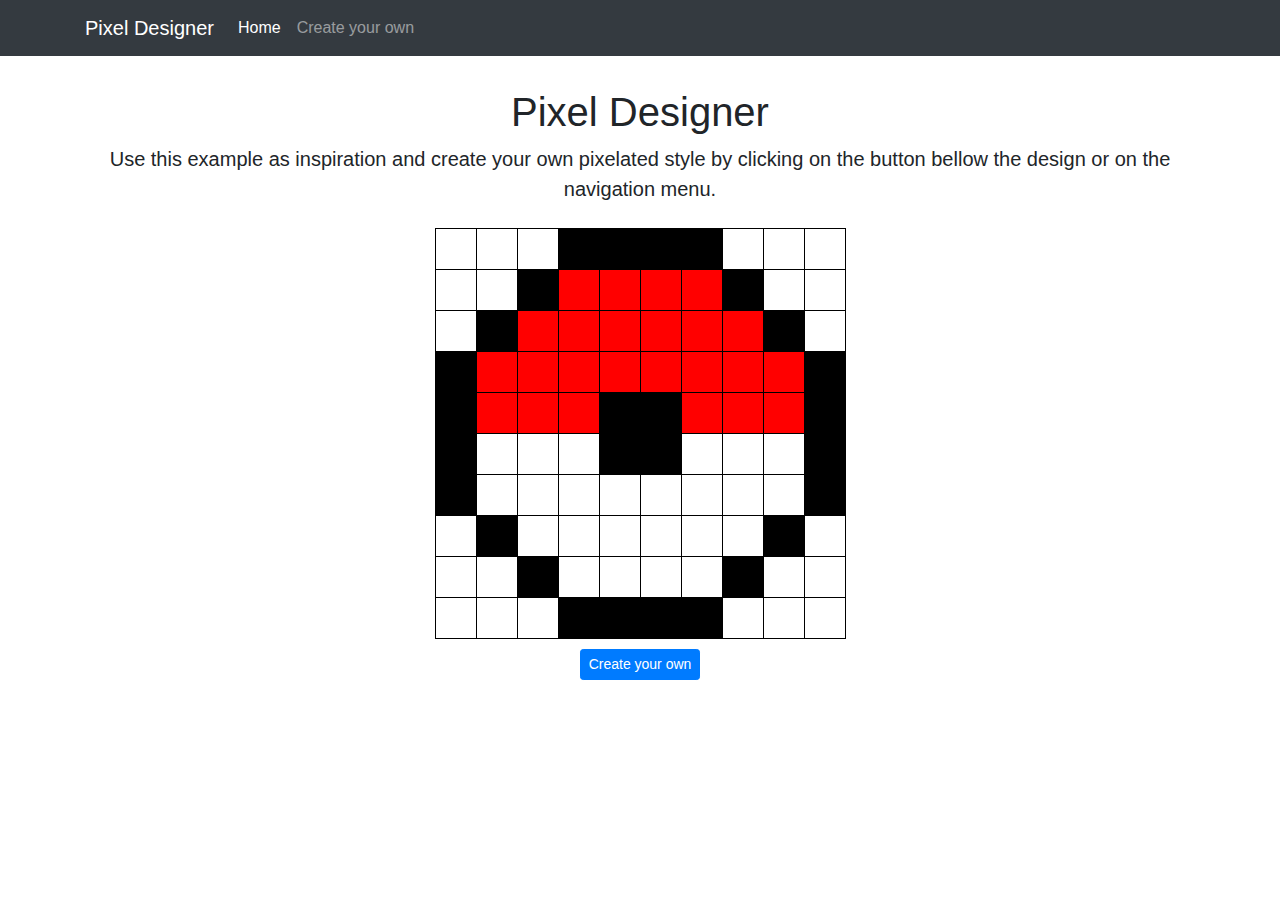
<file: index.html>
<!DOCTYPE html>
<html lang="en">

<head>
  <meta http-equiv="Content-Type" content="text/html; charset=UTF-8">

  <meta name="viewport" content="width=device-width, initial-scale=1, shrink-to-fit=no">
  <meta name="description" content="Exaple of CRUD using a pixel table">
  <meta name="keywords" content="pixel, pokemon, pokeball, crud">
  <meta name="author" content="Pietro Nadalini">
  <link rel="icon" href="./img/favicon.ico">

  <title>Pixel Designer</title>

  <!-- Bootstrap core CSS -->
  <link href="./css/bootstrap.min.css" rel="stylesheet">
  <!-- Custom styles for this template -->
  <link href="./css/style.css" rel="stylesheet">
  <!-- Font Awesome -->
  <link href="https://maxcdn.bootstrapcdn.com/font-awesome/4.7.0/css/font-awesome.min.css" rel="stylesheet">
</head>

<body>

  <nav class="navbar navbar-expand-md navbar-dark bg-dark fixed-top">
    <div class="container">
      <a class="navbar-brand" href="./index.html">Pixel Designer</a>
      <button class="navbar-toggler" type="button" data-toggle="collapse" data-target="#navbarsExampleDefault" aria-controls="navbarsExampleDefault"
        aria-expanded="false" aria-label="Toggle navigation">
        <span class="navbar-toggler-icon"></span>
      </button>

      <div class="collapse navbar-collapse" id="navbarsExampleDefault">
        <ul class="navbar-nav mr-auto">
          <li class="nav-item active">
            <a class="nav-link" href="./index.html#">Home</a>
          </li>
          <li class="nav-item">
            <a class="nav-link" href="#">Create your own</a>
          </li>
        </ul>
      </div>
    </div>
  </nav>

  <main role="main" class="container">
    <!-- <div class="row d-flex justify-content-center">
      <div class="col-sm-6 text-center">
        <span class="btn fa fa-edit" style="font-size: 32px;" data-toggle="tooltip" title="Edit"></span>
        <span class="btn fa fa-times text-danger" style="font-size: 32px;" data-toggle="tooltip" title="Delete"></span>
      </div>
    </div> -->

    <div class="principal-text">
      <h1>Pixel Designer</h1>
      <p class="lead">Use this example as inspiration and create your own pixelated style by clicking on the button bellow
        the design or on the navigation menu.</p>
    </div>

    <div class="row d-flex justify-content-center">
      <div class="col-sm-6 d-flex justify-content-center">
        <div class="row" id="art">
          <div class="row">
            <div class="pixel align-bottom" onclick="editColor(this)">
              <div class="extra-info">
                <span class="fa fa-edit"></span>
                <span class="fa fa-times text-danger"></span>
              </div>
            </div>
            <div class="pixel" onclick="editColor(this)"></div>
            <div class="pixel" onclick="editColor(this)"></div>
            <div class="pixel black-div" onclick="editColor(this)"></div>
            <div class="pixel black-div" onclick="editColor(this)"></div>
            <div class="pixel black-div" onclick="editColor(this)"></div>
            <div class="pixel black-div" onclick="editColor(this)"></div>
            <div class="pixel" onclick="editColor(this)"></div>
            <div class="pixel" onclick="editColor(this)"></div>
            <div class="pixel" onclick="editColor(this)"></div>
          </div>
          <div class="row">
            <div class="pixel" onclick="editColor(this)"></div>
            <div class="pixel" onclick="editColor(this)"></div>
            <div class="pixel black-div" onclick="editColor(this)"></div>
            <div class="pixel red-div" onclick="editColor(this)"></div>
            <div class="pixel red-div" onclick="editColor(this)"></div>
            <div class="pixel red-div" onclick="editColor(this)"></div>
            <div class="pixel red-div" onclick="editColor(this)"></div>
            <div class="pixel black-div" onclick="editColor(this)"></div>
            <div class="pixel" onclick="editColor(this)"></div>
            <div class="pixel" onclick="editColor(this)"></div>
          </div>
          <div class="row">
            <div class="pixel" onclick="editColor(this)"></div>
            <div class="pixel black-div" onclick="editColor(this)"></div>
            <div class="pixel red-div" onclick="editColor(this)"></div>
            <div class="pixel red-div" onclick="editColor(this)"></div>
            <div class="pixel red-div" onclick="editColor(this)"></div>
            <div class="pixel red-div" onclick="editColor(this)"></div>
            <div class="pixel red-div" onclick="editColor(this)"></div>
            <div class="pixel red-div" onclick="editColor(this)"></div>
            <div class="pixel black-div" onclick="editColor(this)"></div>
            <div class="pixel" onclick="editColor(this)"></div>
          </div>
          <div class="row">
            <div class="pixel black-div" onclick="editColor(this)"></div>
            <div class="pixel red-div" onclick="editColor(this)"></div>
            <div class="pixel red-div" onclick="editColor(this)"></div>
            <div class="pixel red-div" onclick="editColor(this)"></div>
            <div class="pixel red-div" onclick="editColor(this)"></div>
            <div class="pixel red-div" onclick="editColor(this)"></div>
            <div class="pixel red-div" onclick="editColor(this)"></div>
            <div class="pixel red-div" onclick="editColor(this)"></div>
            <div class="pixel red-div" onclick="editColor(this)"></div>
            <div class="pixel black-div" onclick="editColor(this)"></div>
          </div>
          <div class="row">
            <div class="pixel black-div" onclick="editColor(this)"></div>
            <div class="pixel red-div" onclick="editColor(this)"></div>
            <div class="pixel red-div" onclick="editColor(this)"></div>
            <div class="pixel red-div" onclick="editColor(this)"></div>
            <div class="pixel black-div" onclick="editColor(this)"></div>
            <div class="pixel black-div" onclick="editColor(this)"></div>
            <div class="pixel red-div" onclick="editColor(this)"></div>
            <div class="pixel red-div" onclick="editColor(this)"></div>
            <div class="pixel red-div" onclick="editColor(this)"></div>
            <div class="pixel black-div" onclick="editColor(this)"></div>
          </div>
          <div class="row">
            <div class="pixel black-div" onclick="editColor(this)"></div>
            <div class="pixel" onclick="editColor(this)"></div>
            <div class="pixel" onclick="editColor(this)"></div>
            <div class="pixel" onclick="editColor(this)"></div>
            <div class="pixel black-div" onclick="editColor(this)"></div>
            <div class="pixel black-div" onclick="editColor(this)"></div>
            <div class="pixel" onclick="editColor(this)"></div>
            <div class="pixel" onclick="editColor(this)"></div>
            <div class="pixel" onclick="editColor(this)"></div>
            <div class="pixel black-div" onclick="editColor(this)"></div>
          </div>
          <div class="row">
            <div class="pixel black-div" onclick="editColor(this)"></div>
            <div class="pixel" onclick="editColor(this)"></div>
            <div class="pixel" onclick="editColor(this)"></div>
            <div class="pixel" onclick="editColor(this)"></div>
            <div class="pixel" onclick="editColor(this)"></div>
            <div class="pixel" onclick="editColor(this)"></div>
            <div class="pixel" onclick="editColor(this)"></div>
            <div class="pixel" onclick="editColor(this)"></div>
            <div class="pixel" onclick="editColor(this)"></div>
            <div class="pixel black-div" onclick="editColor(this)"></div>
          </div>
          <div class="row">
            <div class="pixel" onclick="editColor(this)"></div>
            <div class="pixel black-div" onclick="editColor(this)"></div>
            <div class="pixel" onclick="editColor(this)"></div>
            <div class="pixel" onclick="editColor(this)"></div>
            <div class="pixel" onclick="editColor(this)"></div>
            <div class="pixel" onclick="editColor(this)"></div>
            <div class="pixel" onclick="editColor(this)"></div>
            <div class="pixel" onclick="editColor(this)"></div>
            <div class="pixel black-div" onclick="editColor(this)"></div>
            <div class="pixel" onclick="editColor(this)"></div>
          </div>
          <div class="row">
            <div class="pixel" onclick="editColor(this)"></div>
            <div class="pixel" onclick="editColor(this)"></div>
            <div class="pixel black-div" onclick="editColor(this)"></div>
            <div class="pixel" onclick="editColor(this)"></div>
            <div class="pixel" onclick="editColor(this)"></div>
            <div class="pixel" onclick="editColor(this)"></div>
            <div class="pixel" onclick="editColor(this)"></div>
            <div class="pixel black-div" onclick="editColor(this)"></div>
            <div class="pixel" onclick="editColor(this)"></div>
            <div class="pixel" onclick="editColor(this)"></div>
          </div>
          <div class="row">
            <div class="pixel" onclick="editColor(this)"></div>
            <div class="pixel" onclick="editColor(this)"></div>
            <div class="pixel" onclick="editColor(this)"></div>
            <div class="pixel black-div" onclick="editColor(this)"></div>
            <div class="pixel black-div" onclick="editColor(this)"></div>
            <div class="pixel black-div" onclick="editColor(this)"></div>
            <div class="pixel black-div" onclick="editColor(this)"></div>
            <div class="pixel" onclick="editColor(this)"></div>
            <div class="pixel" onclick="editColor(this)"></div>
            <div class="pixel" onclick="editColor(this)"></div>
          </div>
        </div>
      </div>
    </div>

    <div class="row d-flex justify-content-center special-padding">
        <button class="btn btn-sm btn-primary">Create your own</button>
    </div>

  </main><!-- /.container -->

  <!-- Bootstrap core JavaScript
    ================================================== -->
  <!-- Placed at the end of the document so the pages load faster -->
  <script src="./js/jquery-3.3.1.slim.min.js"></script>
  <script src="./js/popper.min.js"></script>
  <script src="./js/bootstrap.min.js"></script>
  <!-- Created script -->
  <script src="./js/script.js"></script>

</body>

</html>
</file>
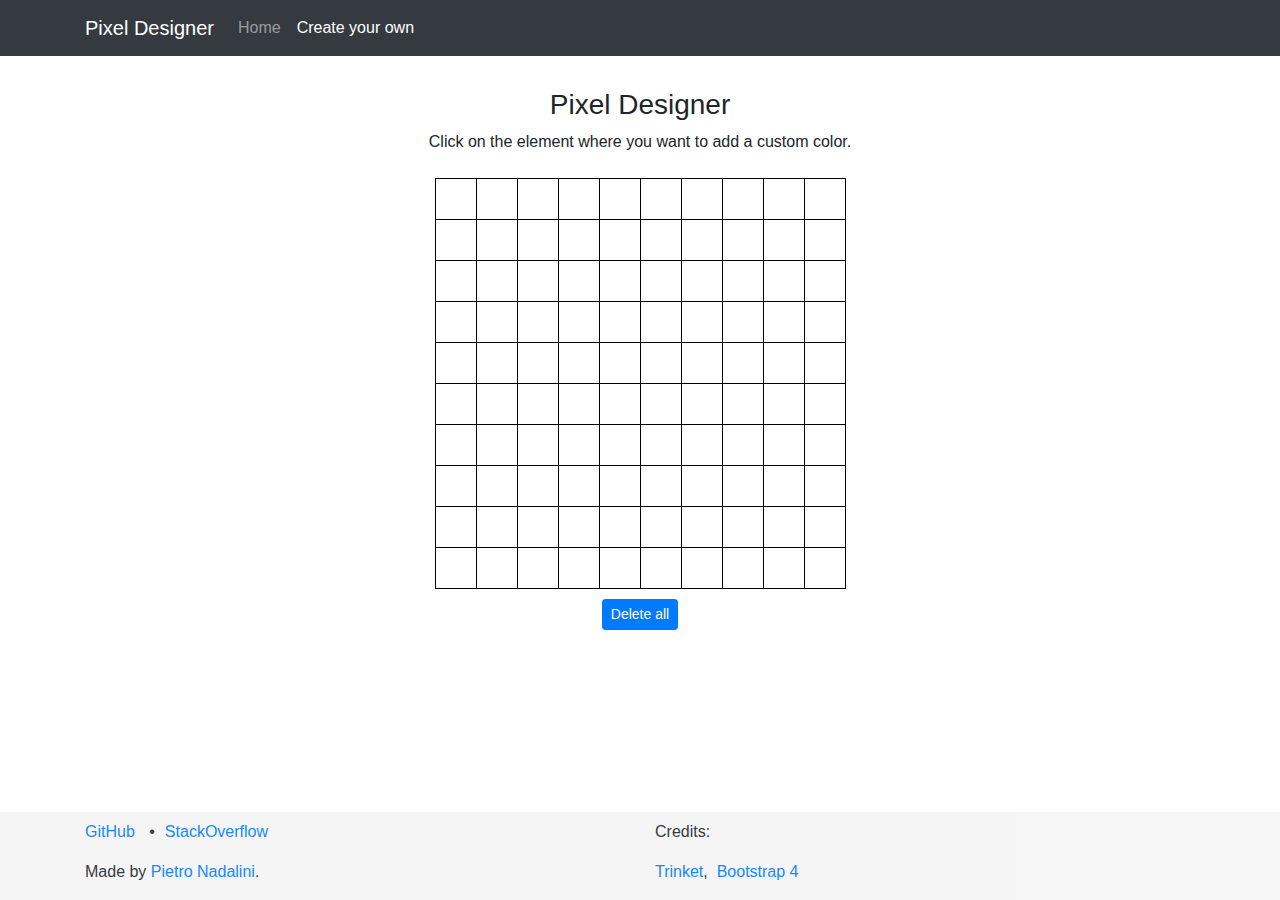
<file: customPixel.html>
<!DOCTYPE html>
<html lang="en">

<head>
  <meta http-equiv="Content-Type" content="text/html; charset=UTF-8">

  <meta name="viewport" content="width=device-width, initial-scale=1, shrink-to-fit=no">
  <meta name="description" content="Exaple of CRUD using a pixel table">
  <meta name="keywords" content="pixel, pokemon, pokeball, crud">
  <meta name="author" content="Pietro Nadalini">
  <link rel="icon" href="./img/favicon.ico">

  <title>Pixel Designer</title>

  <!-- Bootstrap core CSS -->
  <link href="./css/bootstrap.min.css" rel="stylesheet">
  <!-- Custom styles for this template -->
  <link href="./css/style.css" rel="stylesheet">
  <!-- Font Awesome -->
  <link href="https://maxcdn.bootstrapcdn.com/font-awesome/4.7.0/css/font-awesome.min.css" rel="stylesheet">
</head>

<body>

  <nav class="navbar navbar-expand-md navbar-dark bg-dark fixed-top">
    <div class="container">
      <a class="navbar-brand" href="./index.html">Pixel Designer</a>
      <button class="navbar-toggler" type="button" data-toggle="collapse" data-target="#defaultNavBar" aria-controls="defaultNavBar"
        aria-expanded="false" aria-label="Toggle navigation">
        <span class="navbar-toggler-icon"></span>
      </button>

      <div class="collapse navbar-collapse" id="defaultNavBar">
        <ul class="navbar-nav mr-auto">
          <li class="nav-item">
            <a class="nav-link" href="./index.html#">Home</a>
          </li>
          <li class="nav-item active">
            <a class="nav-link" href="./customPixel.html">Create your own</a>
          </li>
        </ul>
      </div>
    </div>
  </nav>

  <main role="main" class="container">
    <!-- <div class="row d-flex justify-content-center">
      <div class="col-sm-6 text-center">
        <span class="btn fa fa-edit" style="font-size: 32px;" data-toggle="tooltip" title="Edit"></span>
        <span class="btn fa fa-times text-danger" style="font-size: 32px;" data-toggle="tooltip" title="Delete"></span>
      </div>
    </div> -->

    <div class="principal-text">
      <h3>Pixel Designer</h3>
      <p>Click on the element where you want to add a custom color.</p>
    </div>

    
    <div class="modal fade" id="editModal" tabindex="-1" role="dialog" aria-labelledby="editModalLabel" aria-hidden="true">
        <div class="modal-dialog" role="document">
          <div class="modal-content">
            <div class="modal-header">
              <h5 class="modal-title" id="editModalLabel">Edit the current Pixel</h5>
              <button type="button" class="close" data-dismiss="modal" aria-label="Close">
                <span aria-hidden="true">&times;</span>
              </button>
            </div>
            <div class="container-fluid modal-body">              
              <div class="row">
                  <div class="col-xs-2 p-1">
                    <div id="editPictureStyle" class="picture-style"></div>
                  </div>
                  <div class="col-xs-10 p-1">
                    <div>
                      <label class="d-inline">Pixel Name:</label>
                      <input id="editPixelName" type="text" class="d-inline" placeholder="Pixel name">
                    </div>
                    <div>
                      <label class="d-inline">Pixel Color:</label>
                      <select id="editPixelColor" class="d-inline m-1" onchange="changePicture()" id="colorSelect">
                        <option disabled selected value> - Select an option - </option>
                        <option>Red</option>
                        <option>Yellow</option>
                        <option>Black</option>
                        <option>Green</option>
                        <option>Blue</option>
                      </select>
                    </div>
                  </div>
              </div>
            </div>
            <div class="modal-footer">
              <button type="button" class="btn btn-secondary" data-dismiss="modal">Close</button>
              <button type="button" class="btn btn-primary" data-dismiss="modal" onclick="savePixel()">Save</button>
            </div>
          </div>
        </div>
      </div>

    <div class="row d-flex justify-content-center">
      <div class="col-sm-6 d-flex justify-content-center">
        <div class="row" id="art">
          <div class="row">
            <div class="pixel align-bottom">
              <div class="extra-info">
                <span class="fa fa-eye text-info" data-toggle="modal" data-target="#viewModal" onclick="readPixel(this, 2)"></span>
                <span class="fa fa-edit" data-toggle="modal" data-target="#editModal" onclick="editColor(this)"></span>
                <span class="fa fa-times text-danger" onclick="deletePixel(this)"></span>
              </div>
            </div>
            <div class="pixel align-bottom">
              <div class="extra-info">
                <span class="fa fa-eye text-info" data-toggle="modal" data-target="#viewModal" onclick="readPixel(this, 2)"></span>
                <span class="fa fa-edit" data-toggle="modal" data-target="#editModal" onclick="editColor(this)"></span>
                <span class="fa fa-times text-danger" onclick="deletePixel(this)"></span>
              </div>
            </div>
            <div class="pixel align-bottom">
              <div class="extra-info">
                <span class="fa fa-eye text-info" data-toggle="modal" data-target="#viewModal" onclick="readPixel(this, 2)"></span>
                <span class="fa fa-edit" data-toggle="modal" data-target="#editModal" onclick="editColor(this)"></span>
                <span class="fa fa-times text-danger" onclick="deletePixel(this)"></span>
              </div>
            </div>
            <div class="pixel align-bottom">
              <div class="extra-info">
                <span class="fa fa-eye text-info" data-toggle="modal" data-target="#viewModal" onclick="readPixel(this, 2)"></span>
                <span class="fa fa-edit" data-toggle="modal" data-target="#editModal" onclick="editColor(this)"></span>
                <span class="fa fa-times text-danger" onclick="deletePixel(this)"></span>
              </div>
            </div>
            <div class="pixel align-bottom">
              <div class="extra-info">
                <span class="fa fa-eye text-info" data-toggle="modal" data-target="#viewModal" onclick="readPixel(this, 2)"></span>
                <span class="fa fa-edit" data-toggle="modal" data-target="#editModal" onclick="editColor(this)"></span>
                <span class="fa fa-times text-danger" onclick="deletePixel(this)"></span>
              </div>
            </div>
            <div class="pixel align-bottom">
              <div class="extra-info">
                <span class="fa fa-eye text-info" data-toggle="modal" data-target="#viewModal" onclick="readPixel(this, 2)"></span>
                <span class="fa fa-edit" data-toggle="modal" data-target="#editModal" onclick="editColor(this)"></span>
                <span class="fa fa-times text-danger" onclick="deletePixel(this)"></span>
              </div>
            </div>
            <div class="pixel align-bottom">
              <div class="extra-info">
                <span class="fa fa-eye text-info" data-toggle="modal" data-target="#viewModal" onclick="readPixel(this, 2)"></span>
                <span class="fa fa-edit" data-toggle="modal" data-target="#editModal" onclick="editColor(this)"></span>
                <span class="fa fa-times text-danger" onclick="deletePixel(this)"></span>
              </div>
            </div>
            <div class="pixel align-bottom">
              <div class="extra-info">
                <span class="fa fa-eye text-info" data-toggle="modal" data-target="#viewModal" onclick="readPixel(this, 2)"></span>
                <span class="fa fa-edit" data-toggle="modal" data-target="#editModal" onclick="editColor(this)"></span>
                <span class="fa fa-times text-danger" onclick="deletePixel(this)"></span>
              </div>
            </div>
            <div class="pixel align-bottom">
              <div class="extra-info">
                <span class="fa fa-eye text-info" data-toggle="modal" data-target="#viewModal" onclick="readPixel(this, 2)"></span>
                <span class="fa fa-edit" data-toggle="modal" data-target="#editModal" onclick="editColor(this)"></span>
                <span class="fa fa-times text-danger" onclick="deletePixel(this)"></span>
              </div>
            </div>
            <div class="pixel align-bottom">
              <div class="extra-info">
                <span class="fa fa-eye text-info" data-toggle="modal" data-target="#viewModal" onclick="readPixel(this, 2)"></span>
                <span class="fa fa-edit" data-toggle="modal" data-target="#editModal" onclick="editColor(this)"></span>
                <span class="fa fa-times text-danger" onclick="deletePixel(this)"></span>
              </div>
            </div>
          </div>
          <div class="row">
            <div class="pixel align-bottom">
              <div class="extra-info">
                <span class="fa fa-eye text-info" data-toggle="modal" data-target="#viewModal" onclick="readPixel(this, 2)"></span>
                <span class="fa fa-edit" data-toggle="modal" data-target="#editModal" onclick="editColor(this)"></span>
                <span class="fa fa-times text-danger" onclick="deletePixel(this)"></span>
              </div>
            </div>
            <div class="pixel align-bottom">
              <div class="extra-info">
                <span class="fa fa-eye text-info" data-toggle="modal" data-target="#viewModal" onclick="readPixel(this, 2)"></span>
                <span class="fa fa-edit" data-toggle="modal" data-target="#editModal" onclick="editColor(this)"></span>
                <span class="fa fa-times text-danger" onclick="deletePixel(this)"></span>
              </div>
            </div>
            <div class="pixel align-bottom">
              <div class="extra-info">
                <span class="fa fa-eye text-info" data-toggle="modal" data-target="#viewModal" onclick="readPixel(this, 2)"></span>
                <span class="fa fa-edit" data-toggle="modal" data-target="#editModal" onclick="editColor(this)"></span>
                <span class="fa fa-times text-danger" onclick="deletePixel(this)"></span>
              </div>
            </div>
            <div class="pixel align-bottom">
              <div class="extra-info">
                <span class="fa fa-eye text-info" data-toggle="modal" data-target="#viewModal" onclick="readPixel(this, 2)"></span>
                <span class="fa fa-edit" data-toggle="modal" data-target="#editModal" onclick="editColor(this)"></span>
                <span class="fa fa-times text-danger" onclick="deletePixel(this)"></span>
              </div>
            </div>
            <div class="pixel align-bottom">
              <div class="extra-info">
                <span class="fa fa-eye text-info" data-toggle="modal" data-target="#viewModal" onclick="readPixel(this, 2)"></span>
                <span class="fa fa-edit" data-toggle="modal" data-target="#editModal" onclick="editColor(this)"></span>
                <span class="fa fa-times text-danger" onclick="deletePixel(this)"></span>
              </div>
            </div>
            <div class="pixel align-bottom">
              <div class="extra-info">
                <span class="fa fa-eye text-info" data-toggle="modal" data-target="#viewModal" onclick="readPixel(this, 2)"></span>
                <span class="fa fa-edit" data-toggle="modal" data-target="#editModal" onclick="editColor(this)"></span>
                <span class="fa fa-times text-danger" onclick="deletePixel(this)"></span>
              </div>
            </div>
            <div class="pixel align-bottom">
              <div class="extra-info">
                <span class="fa fa-eye text-info" data-toggle="modal" data-target="#viewModal" onclick="readPixel(this, 2)"></span>
                <span class="fa fa-edit" data-toggle="modal" data-target="#editModal" onclick="editColor(this)"></span>
                <span class="fa fa-times text-danger" onclick="deletePixel(this)"></span>
              </div>
            </div>
            <div class="pixel align-bottom">
              <div class="extra-info">
                <span class="fa fa-eye text-info" data-toggle="modal" data-target="#viewModal" onclick="readPixel(this, 2)"></span>
                <span class="fa fa-edit" data-toggle="modal" data-target="#editModal" onclick="editColor(this)"></span>
                <span class="fa fa-times text-danger" onclick="deletePixel(this)"></span>
              </div>
            </div>
            <div class="pixel align-bottom">
              <div class="extra-info">
                <span class="fa fa-eye text-info" data-toggle="modal" data-target="#viewModal" onclick="readPixel(this, 2)"></span>
                <span class="fa fa-edit" data-toggle="modal" data-target="#editModal" onclick="editColor(this)"></span>
                <span class="fa fa-times text-danger" onclick="deletePixel(this)"></span>
              </div>
            </div>
            <div class="pixel align-bottom">
              <div class="extra-info">
                <span class="fa fa-eye text-info" data-toggle="modal" data-target="#viewModal" onclick="readPixel(this, 2)"></span>
                <span class="fa fa-edit" data-toggle="modal" data-target="#editModal" onclick="editColor(this)"></span>
                <span class="fa fa-times text-danger" onclick="deletePixel(this)"></span>
              </div>
            </div>
          </div>
          <div class="row">
            <div class="pixel align-bottom">
              <div class="extra-info">
                <span class="fa fa-eye text-info" data-toggle="modal" data-target="#viewModal" onclick="readPixel(this, 2)"></span>
                <span class="fa fa-edit" data-toggle="modal" data-target="#editModal" onclick="editColor(this)"></span>
                <span class="fa fa-times text-danger" onclick="deletePixel(this)"></span>
              </div>
            </div>
            <div class="pixel align-bottom">
              <div class="extra-info">
                <span class="fa fa-eye text-info" data-toggle="modal" data-target="#viewModal" onclick="readPixel(this, 2)"></span>
                <span class="fa fa-edit" data-toggle="modal" data-target="#editModal" onclick="editColor(this)"></span>
                <span class="fa fa-times text-danger" onclick="deletePixel(this)"></span>
              </div>
            </div>
            <div class="pixel align-bottom">
              <div class="extra-info">
                <span class="fa fa-eye text-info" data-toggle="modal" data-target="#viewModal" onclick="readPixel(this, 2)"></span>
                <span class="fa fa-edit" data-toggle="modal" data-target="#editModal" onclick="editColor(this)"></span>
                <span class="fa fa-times text-danger" onclick="deletePixel(this)"></span>
              </div>
            </div>
            <div class="pixel align-bottom">
              <div class="extra-info">
                <span class="fa fa-eye text-info" data-toggle="modal" data-target="#viewModal" onclick="readPixel(this, 2)"></span>
                <span class="fa fa-edit" data-toggle="modal" data-target="#editModal" onclick="editColor(this)"></span>
                <span class="fa fa-times text-danger" onclick="deletePixel(this)"></span>
              </div>
            </div>
            <div class="pixel align-bottom">
              <div class="extra-info">
                <span class="fa fa-eye text-info" data-toggle="modal" data-target="#viewModal" onclick="readPixel(this, 2)"></span>
                <span class="fa fa-edit" data-toggle="modal" data-target="#editModal" onclick="editColor(this)"></span>
                <span class="fa fa-times text-danger" onclick="deletePixel(this)"></span>
              </div>
            </div>
            <div class="pixel align-bottom">
              <div class="extra-info">
                <span class="fa fa-eye text-info" data-toggle="modal" data-target="#viewModal" onclick="readPixel(this, 2)"></span>
                <span class="fa fa-edit" data-toggle="modal" data-target="#editModal" onclick="editColor(this)"></span>
                <span class="fa fa-times text-danger" onclick="deletePixel(this)"></span>
              </div>
            </div>
            <div class="pixel align-bottom">
              <div class="extra-info">
                <span class="fa fa-eye text-info" data-toggle="modal" data-target="#viewModal" onclick="readPixel(this, 2)"></span>
                <span class="fa fa-edit" data-toggle="modal" data-target="#editModal" onclick="editColor(this)"></span>
                <span class="fa fa-times text-danger" onclick="deletePixel(this)"></span>
              </div>
            </div>
            <div class="pixel align-bottom">
              <div class="extra-info">
                <span class="fa fa-eye text-info" data-toggle="modal" data-target="#viewModal" onclick="readPixel(this, 2)"></span>
                <span class="fa fa-edit" data-toggle="modal" data-target="#editModal" onclick="editColor(this)"></span>
                <span class="fa fa-times text-danger" onclick="deletePixel(this)"></span>
              </div>
            </div>
            <div class="pixel align-bottom">
              <div class="extra-info">
                <span class="fa fa-eye text-info" data-toggle="modal" data-target="#viewModal" onclick="readPixel(this, 2)"></span>
                <span class="fa fa-edit" data-toggle="modal" data-target="#editModal" onclick="editColor(this)"></span>
                <span class="fa fa-times text-danger" onclick="deletePixel(this)"></span>
              </div>
            </div>
            <div class="pixel align-bottom">
              <div class="extra-info">
                <span class="fa fa-eye text-info" data-toggle="modal" data-target="#viewModal" onclick="readPixel(this, 2)"></span>
                <span class="fa fa-edit" data-toggle="modal" data-target="#editModal" onclick="editColor(this)"></span>
                <span class="fa fa-times text-danger" onclick="deletePixel(this)"></span>
              </div>
            </div>
          </div>
          <div class="row">
            <div class="pixel align-bottom">
              <div class="extra-info">
                <span class="fa fa-eye text-info" data-toggle="modal" data-target="#viewModal" onclick="readPixel(this, 2)"></span>
                <span class="fa fa-edit" data-toggle="modal" data-target="#editModal" onclick="editColor(this)"></span>
                <span class="fa fa-times text-danger" onclick="deletePixel(this)"></span>
              </div>
            </div>
            <div class="pixel align-bottom">
              <div class="extra-info">
                <span class="fa fa-eye text-info" data-toggle="modal" data-target="#viewModal" onclick="readPixel(this, 2)"></span>
                <span class="fa fa-edit" data-toggle="modal" data-target="#editModal" onclick="editColor(this)"></span>
                <span class="fa fa-times text-danger" onclick="deletePixel(this)"></span>
              </div>
            </div>
            <div class="pixel align-bottom">
              <div class="extra-info">
                <span class="fa fa-eye text-info" data-toggle="modal" data-target="#viewModal" onclick="readPixel(this, 2)"></span>
                <span class="fa fa-edit" data-toggle="modal" data-target="#editModal" onclick="editColor(this)"></span>
                <span class="fa fa-times text-danger" onclick="deletePixel(this)"></span>
              </div>
            </div>
            <div class="pixel align-bottom">
              <div class="extra-info">
                <span class="fa fa-eye text-info" data-toggle="modal" data-target="#viewModal" onclick="readPixel(this, 2)"></span>
                <span class="fa fa-edit" data-toggle="modal" data-target="#editModal" onclick="editColor(this)"></span>
                <span class="fa fa-times text-danger" onclick="deletePixel(this)"></span>
              </div>
            </div>
            <div class="pixel align-bottom">
              <div class="extra-info">
                <span class="fa fa-eye text-info" data-toggle="modal" data-target="#viewModal" onclick="readPixel(this, 2)"></span>
                <span class="fa fa-edit" data-toggle="modal" data-target="#editModal" onclick="editColor(this)"></span>
                <span class="fa fa-times text-danger" onclick="deletePixel(this)"></span>
              </div>
            </div>
            <div class="pixel align-bottom">
              <div class="extra-info">
                <span class="fa fa-eye text-info" data-toggle="modal" data-target="#viewModal" onclick="readPixel(this, 2)"></span>
                <span class="fa fa-edit" data-toggle="modal" data-target="#editModal" onclick="editColor(this)"></span>
                <span class="fa fa-times text-danger" onclick="deletePixel(this)"></span>
              </div>
            </div>
            <div class="pixel align-bottom">
              <div class="extra-info">
                <span class="fa fa-eye text-info" data-toggle="modal" data-target="#viewModal" onclick="readPixel(this, 2)"></span>
                <span class="fa fa-edit" data-toggle="modal" data-target="#editModal" onclick="editColor(this)"></span>
                <span class="fa fa-times text-danger" onclick="deletePixel(this)"></span>
              </div>
            </div>
            <div class="pixel align-bottom">
              <div class="extra-info">
                <span class="fa fa-eye text-info" data-toggle="modal" data-target="#viewModal" onclick="readPixel(this, 2)"></span>
                <span class="fa fa-edit" data-toggle="modal" data-target="#editModal" onclick="editColor(this)"></span>
                <span class="fa fa-times text-danger" onclick="deletePixel(this)"></span>
              </div>
            </div>
            <div class="pixel align-bottom">
              <div class="extra-info">
                <span class="fa fa-eye text-info" data-toggle="modal" data-target="#viewModal" onclick="readPixel(this, 2)"></span>
                <span class="fa fa-edit" data-toggle="modal" data-target="#editModal" onclick="editColor(this)"></span>
                <span class="fa fa-times text-danger" onclick="deletePixel(this)"></span>
              </div>
            </div>
            <div class="pixel align-bottom">
              <div class="extra-info">
                <span class="fa fa-eye text-info" data-toggle="modal" data-target="#viewModal" onclick="readPixel(this, 2)"></span>
                <span class="fa fa-edit" data-toggle="modal" data-target="#editModal" onclick="editColor(this)"></span>
                <span class="fa fa-times text-danger" onclick="deletePixel(this)"></span>
              </div>
            </div>
          </div>
          <div class="row">
            <div class="pixel align-bottom">
              <div class="extra-info">
                <span class="fa fa-eye text-info" data-toggle="modal" data-target="#viewModal" onclick="readPixel(this, 2)"></span>
                <span class="fa fa-edit" data-toggle="modal" data-target="#editModal" onclick="editColor(this)"></span>
                <span class="fa fa-times text-danger" onclick="deletePixel(this)"></span>
              </div>
            </div>
            <div class="pixel align-bottom">
              <div class="extra-info">
                <span class="fa fa-eye text-info" data-toggle="modal" data-target="#viewModal" onclick="readPixel(this, 2)"></span>
                <span class="fa fa-edit" data-toggle="modal" data-target="#editModal" onclick="editColor(this)"></span>
                <span class="fa fa-times text-danger" onclick="deletePixel(this)"></span>
              </div>
            </div>
            <div class="pixel align-bottom">
              <div class="extra-info">
                <span class="fa fa-eye text-info" data-toggle="modal" data-target="#viewModal" onclick="readPixel(this, 2)"></span>
                <span class="fa fa-edit" data-toggle="modal" data-target="#editModal" onclick="editColor(this)"></span>
                <span class="fa fa-times text-danger" onclick="deletePixel(this)"></span>
              </div>
            </div>
            <div class="pixel align-bottom">
              <div class="extra-info">
                <span class="fa fa-eye text-info" data-toggle="modal" data-target="#viewModal" onclick="readPixel(this, 2)"></span>
                <span class="fa fa-edit" data-toggle="modal" data-target="#editModal" onclick="editColor(this)"></span>
                <span class="fa fa-times text-danger" onclick="deletePixel(this)"></span>
              </div>
            </div>
            <div class="pixel align-bottom">
              <div class="extra-info">
                <span class="fa fa-eye text-info" data-toggle="modal" data-target="#viewModal" onclick="readPixel(this, 2)"></span>
                <span class="fa fa-edit" data-toggle="modal" data-target="#editModal" onclick="editColor(this)"></span>
                <span class="fa fa-times text-danger" onclick="deletePixel(this)"></span>
              </div>
            </div>
            <div class="pixel align-bottom">
              <div class="extra-info">
                <span class="fa fa-eye text-info" data-toggle="modal" data-target="#viewModal" onclick="readPixel(this, 2)"></span>
                <span class="fa fa-edit" data-toggle="modal" data-target="#editModal" onclick="editColor(this)"></span>
                <span class="fa fa-times text-danger" onclick="deletePixel(this)"></span>
              </div>
            </div>
            <div class="pixel align-bottom">
              <div class="extra-info">
                <span class="fa fa-eye text-info" data-toggle="modal" data-target="#viewModal" onclick="readPixel(this, 2)"></span>
                <span class="fa fa-edit" data-toggle="modal" data-target="#editModal" onclick="editColor(this)"></span>
                <span class="fa fa-times text-danger" onclick="deletePixel(this)"></span>
              </div>
            </div>
            <div class="pixel align-bottom">
              <div class="extra-info">
                <span class="fa fa-eye text-info" data-toggle="modal" data-target="#viewModal" onclick="readPixel(this, 2)"></span>
                <span class="fa fa-edit" data-toggle="modal" data-target="#editModal" onclick="editColor(this)"></span>
                <span class="fa fa-times text-danger" onclick="deletePixel(this)"></span>
              </div>
            </div>
            <div class="pixel align-bottom">
              <div class="extra-info">
                <span class="fa fa-eye text-info" data-toggle="modal" data-target="#viewModal" onclick="readPixel(this, 2)"></span>
                <span class="fa fa-edit" data-toggle="modal" data-target="#editModal" onclick="editColor(this)"></span>
                <span class="fa fa-times text-danger" onclick="deletePixel(this)"></span>
              </div>
            </div>
            <div class="pixel align-bottom">
              <div class="extra-info">
                <span class="fa fa-eye text-info" data-toggle="modal" data-target="#viewModal" onclick="readPixel(this, 2)"></span>
                <span class="fa fa-edit" data-toggle="modal" data-target="#editModal" onclick="editColor(this)"></span>
                <span class="fa fa-times text-danger" onclick="deletePixel(this)"></span>
              </div>
            </div>
          </div>
          <div class="row">
            <div class="pixel align-bottom">
              <div class="extra-info">
                <span class="fa fa-eye text-info" data-toggle="modal" data-target="#viewModal" onclick="readPixel(this, 2)"></span>
                <span class="fa fa-edit" data-toggle="modal" data-target="#editModal" onclick="editColor(this)"></span>
                <span class="fa fa-times text-danger" onclick="deletePixel(this)"></span>
              </div>
            </div>
            <div class="pixel align-bottom">
              <div class="extra-info">
                <span class="fa fa-eye text-info" data-toggle="modal" data-target="#viewModal" onclick="readPixel(this, 2)"></span>
                <span class="fa fa-edit" data-toggle="modal" data-target="#editModal" onclick="editColor(this)"></span>
                <span class="fa fa-times text-danger" onclick="deletePixel(this)"></span>
              </div>
            </div>
            <div class="pixel align-bottom">
              <div class="extra-info">
                <span class="fa fa-eye text-info" data-toggle="modal" data-target="#viewModal" onclick="readPixel(this, 2)"></span>
                <span class="fa fa-edit" data-toggle="modal" data-target="#editModal" onclick="editColor(this)"></span>
                <span class="fa fa-times text-danger" onclick="deletePixel(this)"></span>
              </div>
            </div>
            <div class="pixel align-bottom">
              <div class="extra-info">
                <span class="fa fa-eye text-info" data-toggle="modal" data-target="#viewModal" onclick="readPixel(this, 2)"></span>
                <span class="fa fa-edit" data-toggle="modal" data-target="#editModal" onclick="editColor(this)"></span>
                <span class="fa fa-times text-danger" onclick="deletePixel(this)"></span>
              </div>
            </div>
            <div class="pixel align-bottom">
              <div class="extra-info">
                <span class="fa fa-eye text-info" data-toggle="modal" data-target="#viewModal" onclick="readPixel(this, 2)"></span>
                <span class="fa fa-edit" data-toggle="modal" data-target="#editModal" onclick="editColor(this)"></span>
                <span class="fa fa-times text-danger" onclick="deletePixel(this)"></span>
              </div>
            </div>
            <div class="pixel align-bottom">
              <div class="extra-info">
                <span class="fa fa-eye text-info" data-toggle="modal" data-target="#viewModal" onclick="readPixel(this, 2)"></span>
                <span class="fa fa-edit" data-toggle="modal" data-target="#editModal" onclick="editColor(this)"></span>
                <span class="fa fa-times text-danger" onclick="deletePixel(this)"></span>
              </div>
            </div>
            <div class="pixel align-bottom">
              <div class="extra-info">
                <span class="fa fa-eye text-info" data-toggle="modal" data-target="#viewModal" onclick="readPixel(this, 2)"></span>
                <span class="fa fa-edit" data-toggle="modal" data-target="#editModal" onclick="editColor(this)"></span>
                <span class="fa fa-times text-danger" onclick="deletePixel(this)"></span>
              </div>
            </div>
            <div class="pixel align-bottom">
              <div class="extra-info">
                <span class="fa fa-eye text-info" data-toggle="modal" data-target="#viewModal" onclick="readPixel(this, 2)"></span>
                <span class="fa fa-edit" data-toggle="modal" data-target="#editModal" onclick="editColor(this)"></span>
                <span class="fa fa-times text-danger" onclick="deletePixel(this)"></span>
              </div>
            </div>
            <div class="pixel align-bottom">
              <div class="extra-info">
                <span class="fa fa-eye text-info" data-toggle="modal" data-target="#viewModal" onclick="readPixel(this, 2)"></span>
                <span class="fa fa-edit" data-toggle="modal" data-target="#editModal" onclick="editColor(this)"></span>
                <span class="fa fa-times text-danger" onclick="deletePixel(this)"></span>
              </div>
            </div>
            <div class="pixel align-bottom">
              <div class="extra-info">
                <span class="fa fa-eye text-info" data-toggle="modal" data-target="#viewModal" onclick="readPixel(this, 2)"></span>
                <span class="fa fa-edit" data-toggle="modal" data-target="#editModal" onclick="editColor(this)"></span>
                <span class="fa fa-times text-danger" onclick="deletePixel(this)"></span>
              </div>
            </div>
          </div>
          <div class="row">
            <div class="pixel align-bottom">
              <div class="extra-info">
                <span class="fa fa-eye text-info" data-toggle="modal" data-target="#viewModal" onclick="readPixel(this, 2)"></span>
                <span class="fa fa-edit" data-toggle="modal" data-target="#editModal" onclick="editColor(this)"></span>
                <span class="fa fa-times text-danger" onclick="deletePixel(this)"></span>
              </div>
            </div>
            <div class="pixel align-bottom">
              <div class="extra-info">
                <span class="fa fa-eye text-info" data-toggle="modal" data-target="#viewModal" onclick="readPixel(this, 2)"></span>
                <span class="fa fa-edit" data-toggle="modal" data-target="#editModal" onclick="editColor(this)"></span>
                <span class="fa fa-times text-danger" onclick="deletePixel(this)"></span>
              </div>
            </div>
            <div class="pixel align-bottom">
              <div class="extra-info">
                <span class="fa fa-eye text-info" data-toggle="modal" data-target="#viewModal" onclick="readPixel(this, 2)"></span>
                <span class="fa fa-edit" data-toggle="modal" data-target="#editModal" onclick="editColor(this)"></span>
                <span class="fa fa-times text-danger" onclick="deletePixel(this)"></span>
              </div>
            </div>
            <div class="pixel align-bottom">
              <div class="extra-info">
                <span class="fa fa-eye text-info" data-toggle="modal" data-target="#viewModal" onclick="readPixel(this, 2)"></span>
                <span class="fa fa-edit" data-toggle="modal" data-target="#editModal" onclick="editColor(this)"></span>
                <span class="fa fa-times text-danger" onclick="deletePixel(this)"></span>
              </div>
            </div>
            <div class="pixel align-bottom">
              <div class="extra-info">
                <span class="fa fa-eye text-info" data-toggle="modal" data-target="#viewModal" onclick="readPixel(this, 2)"></span>
                <span class="fa fa-edit" data-toggle="modal" data-target="#editModal" onclick="editColor(this)"></span>
                <span class="fa fa-times text-danger" onclick="deletePixel(this)"></span>
              </div>
            </div>
            <div class="pixel align-bottom">
              <div class="extra-info">
                <span class="fa fa-eye text-info" data-toggle="modal" data-target="#viewModal" onclick="readPixel(this, 2)"></span>
                <span class="fa fa-edit" data-toggle="modal" data-target="#editModal" onclick="editColor(this)"></span>
                <span class="fa fa-times text-danger" onclick="deletePixel(this)"></span>
              </div>
            </div>
            <div class="pixel align-bottom">
              <div class="extra-info">
                <span class="fa fa-eye text-info" data-toggle="modal" data-target="#viewModal" onclick="readPixel(this, 2)"></span>
                <span class="fa fa-edit" data-toggle="modal" data-target="#editModal" onclick="editColor(this)"></span>
                <span class="fa fa-times text-danger" onclick="deletePixel(this)"></span>
              </div>
            </div>
            <div class="pixel align-bottom">
              <div class="extra-info">
                <span class="fa fa-eye text-info" data-toggle="modal" data-target="#viewModal" onclick="readPixel(this, 2)"></span>
                <span class="fa fa-edit" data-toggle="modal" data-target="#editModal" onclick="editColor(this)"></span>
                <span class="fa fa-times text-danger" onclick="deletePixel(this)"></span>
              </div>
            </div>
            <div class="pixel align-bottom">
              <div class="extra-info">
                <span class="fa fa-eye text-info" data-toggle="modal" data-target="#viewModal" onclick="readPixel(this, 2)"></span>
                <span class="fa fa-edit" data-toggle="modal" data-target="#editModal" onclick="editColor(this)"></span>
                <span class="fa fa-times text-danger" onclick="deletePixel(this)"></span>
              </div>
            </div>
            <div class="pixel align-bottom">
              <div class="extra-info">
                <span class="fa fa-eye text-info" data-toggle="modal" data-target="#viewModal" onclick="readPixel(this, 2)"></span>
                <span class="fa fa-edit" data-toggle="modal" data-target="#editModal" onclick="editColor(this)"></span>
                <span class="fa fa-times text-danger" onclick="deletePixel(this)"></span>
              </div>
            </div>
          </div>
          <div class="row">
            <div class="pixel align-bottom">
              <div class="extra-info">
                <span class="fa fa-eye text-info" data-toggle="modal" data-target="#viewModal" onclick="readPixel(this, 2)"></span>
                <span class="fa fa-edit" data-toggle="modal" data-target="#editModal" onclick="editColor(this)"></span>
                <span class="fa fa-times text-danger" onclick="deletePixel(this)"></span>
              </div>
            </div>
            <div class="pixel align-bottom">
              <div class="extra-info">
                <span class="fa fa-eye text-info" data-toggle="modal" data-target="#viewModal" onclick="readPixel(this, 2)"></span>
                <span class="fa fa-edit" data-toggle="modal" data-target="#editModal" onclick="editColor(this)"></span>
                <span class="fa fa-times text-danger" onclick="deletePixel(this)"></span>
              </div>
            </div>
            <div class="pixel align-bottom">
              <div class="extra-info">
                <span class="fa fa-eye text-info" data-toggle="modal" data-target="#viewModal" onclick="readPixel(this, 2)"></span>
                <span class="fa fa-edit" data-toggle="modal" data-target="#editModal" onclick="editColor(this)"></span>
                <span class="fa fa-times text-danger" onclick="deletePixel(this)"></span>
              </div>
            </div>
            <div class="pixel align-bottom">
              <div class="extra-info">
                <span class="fa fa-eye text-info" data-toggle="modal" data-target="#viewModal" onclick="readPixel(this, 2)"></span>
                <span class="fa fa-edit" data-toggle="modal" data-target="#editModal" onclick="editColor(this)"></span>
                <span class="fa fa-times text-danger" onclick="deletePixel(this)"></span>
              </div>
            </div>
            <div class="pixel align-bottom">
              <div class="extra-info">
                <span class="fa fa-eye text-info" data-toggle="modal" data-target="#viewModal" onclick="readPixel(this, 2)"></span>
                <span class="fa fa-edit" data-toggle="modal" data-target="#editModal" onclick="editColor(this)"></span>
                <span class="fa fa-times text-danger" onclick="deletePixel(this)"></span>
              </div>
            </div>
            <div class="pixel align-bottom">
              <div class="extra-info">
                <span class="fa fa-eye text-info" data-toggle="modal" data-target="#viewModal" onclick="readPixel(this, 2)"></span>
                <span class="fa fa-edit" data-toggle="modal" data-target="#editModal" onclick="editColor(this)"></span>
                <span class="fa fa-times text-danger" onclick="deletePixel(this)"></span>
              </div>
            </div>
            <div class="pixel align-bottom">
              <div class="extra-info">
                <span class="fa fa-eye text-info" data-toggle="modal" data-target="#viewModal" onclick="readPixel(this, 2)"></span>
                <span class="fa fa-edit" data-toggle="modal" data-target="#editModal" onclick="editColor(this)"></span>
                <span class="fa fa-times text-danger" onclick="deletePixel(this)"></span>
              </div>
            </div>
            <div class="pixel align-bottom">
              <div class="extra-info">
                <span class="fa fa-eye text-info" data-toggle="modal" data-target="#viewModal" onclick="readPixel(this, 2)"></span>
                <span class="fa fa-edit" data-toggle="modal" data-target="#editModal" onclick="editColor(this)"></span>
                <span class="fa fa-times text-danger" onclick="deletePixel(this)"></span>
              </div>
            </div>
            <div class="pixel align-bottom">
              <div class="extra-info">
                <span class="fa fa-eye text-info" data-toggle="modal" data-target="#viewModal" onclick="readPixel(this, 2)"></span>
                <span class="fa fa-edit" data-toggle="modal" data-target="#editModal" onclick="editColor(this)"></span>
                <span class="fa fa-times text-danger" onclick="deletePixel(this)"></span>
              </div>
            </div>
            <div class="pixel align-bottom">
              <div class="extra-info">
                <span class="fa fa-eye text-info" data-toggle="modal" data-target="#viewModal" onclick="readPixel(this, 2)"></span>
                <span class="fa fa-edit" data-toggle="modal" data-target="#editModal" onclick="editColor(this)"></span>
                <span class="fa fa-times text-danger" onclick="deletePixel(this)"></span>
              </div>
            </div>
          </div>
          <div class="row">
            <div class="pixel align-bottom">
              <div class="extra-info">
                <span class="fa fa-eye text-info" data-toggle="modal" data-target="#viewModal" onclick="readPixel(this, 2)"></span>
                <span class="fa fa-edit" data-toggle="modal" data-target="#editModal" onclick="editColor(this)"></span>
                <span class="fa fa-times text-danger" onclick="deletePixel(this)"></span>
              </div>
            </div>
            <div class="pixel align-bottom">
              <div class="extra-info">
                <span class="fa fa-eye text-info" data-toggle="modal" data-target="#viewModal" onclick="readPixel(this, 2)"></span>
                <span class="fa fa-edit" data-toggle="modal" data-target="#editModal" onclick="editColor(this)"></span>
                <span class="fa fa-times text-danger" onclick="deletePixel(this)"></span>
              </div>
            </div>
            <div class="pixel align-bottom">
              <div class="extra-info">
                <span class="fa fa-eye text-info" data-toggle="modal" data-target="#viewModal" onclick="readPixel(this, 2)"></span>
                <span class="fa fa-edit" data-toggle="modal" data-target="#editModal" onclick="editColor(this)"></span>
                <span class="fa fa-times text-danger" onclick="deletePixel(this)"></span>
              </div>
            </div>
            <div class="pixel align-bottom">
              <div class="extra-info">
                <span class="fa fa-eye text-info" data-toggle="modal" data-target="#viewModal" onclick="readPixel(this, 2)"></span>
                <span class="fa fa-edit" data-toggle="modal" data-target="#editModal" onclick="editColor(this)"></span>
                <span class="fa fa-times text-danger" onclick="deletePixel(this)"></span>
              </div>
            </div>
            <div class="pixel align-bottom">
              <div class="extra-info">
                <span class="fa fa-eye text-info" data-toggle="modal" data-target="#viewModal" onclick="readPixel(this, 2)"></span>
                <span class="fa fa-edit" data-toggle="modal" data-target="#editModal" onclick="editColor(this)"></span>
                <span class="fa fa-times text-danger" onclick="deletePixel(this)"></span>
              </div>
            </div>
            <div class="pixel align-bottom">
              <div class="extra-info">
                <span class="fa fa-eye text-info" data-toggle="modal" data-target="#viewModal" onclick="readPixel(this, 2)"></span>
                <span class="fa fa-edit" data-toggle="modal" data-target="#editModal" onclick="editColor(this)"></span>
                <span class="fa fa-times text-danger" onclick="deletePixel(this)"></span>
              </div>
            </div>
            <div class="pixel align-bottom">
              <div class="extra-info">
                <span class="fa fa-eye text-info" data-toggle="modal" data-target="#viewModal" onclick="readPixel(this, 2)"></span>
                <span class="fa fa-edit" data-toggle="modal" data-target="#editModal" onclick="editColor(this)"></span>
                <span class="fa fa-times text-danger" onclick="deletePixel(this)"></span>
              </div>
            </div>
            <div class="pixel align-bottom">
              <div class="extra-info">
                <span class="fa fa-eye text-info" data-toggle="modal" data-target="#viewModal" onclick="readPixel(this, 2)"></span>
                <span class="fa fa-edit" data-toggle="modal" data-target="#editModal" onclick="editColor(this)"></span>
                <span class="fa fa-times text-danger" onclick="deletePixel(this)"></span>
              </div>
            </div>
            <div class="pixel align-bottom">
              <div class="extra-info">
                <span class="fa fa-eye text-info" data-toggle="modal" data-target="#viewModal" onclick="readPixel(this, 2)"></span>
                <span class="fa fa-edit" data-toggle="modal" data-target="#editModal" onclick="editColor(this)"></span>
                <span class="fa fa-times text-danger" onclick="deletePixel(this)"></span>
              </div>
            </div>
            <div class="pixel align-bottom">
              <div class="extra-info">
                <span class="fa fa-eye text-info" data-toggle="modal" data-target="#viewModal" onclick="readPixel(this, 2)"></span>
                <span class="fa fa-edit" data-toggle="modal" data-target="#editModal" onclick="editColor(this)"></span>
                <span class="fa fa-times text-danger" onclick="deletePixel(this)"></span>
              </div>
            </div>
          </div>
          <div class="row">
            <div class="pixel align-bottom">
              <div class="extra-info">
                <span class="fa fa-eye text-info" data-toggle="modal" data-target="#viewModal" onclick="readPixel(this, 2)"></span>
                <span class="fa fa-edit" data-toggle="modal" data-target="#editModal" onclick="editColor(this)"></span>
                <span class="fa fa-times text-danger" onclick="deletePixel(this)"></span>
              </div>
            </div>
            <div class="pixel align-bottom">
              <div class="extra-info">
                <span class="fa fa-eye text-info" data-toggle="modal" data-target="#viewModal" onclick="readPixel(this, 2)"></span>
                <span class="fa fa-edit" data-toggle="modal" data-target="#editModal" onclick="editColor(this)"></span>
                <span class="fa fa-times text-danger" onclick="deletePixel(this)"></span>
              </div>
            </div>
            <div class="pixel align-bottom">
              <div class="extra-info">
                <span class="fa fa-eye text-info" data-toggle="modal" data-target="#viewModal" onclick="readPixel(this, 2)"></span>
                <span class="fa fa-edit" data-toggle="modal" data-target="#editModal" onclick="editColor(this)"></span>
                <span class="fa fa-times text-danger" onclick="deletePixel(this)"></span>
              </div>
            </div>
            <div class="pixel align-bottom">
              <div class="extra-info">
                <span class="fa fa-eye text-info" data-toggle="modal" data-target="#viewModal" onclick="readPixel(this, 2)"></span>
                <span class="fa fa-edit" data-toggle="modal" data-target="#editModal" onclick="editColor(this)"></span>
                <span class="fa fa-times text-danger" onclick="deletePixel(this)"></span>
              </div>
            </div>
            <div class="pixel align-bottom">
              <div class="extra-info">
                <span class="fa fa-eye text-info" data-toggle="modal" data-target="#viewModal" onclick="readPixel(this, 2)"></span>
                <span class="fa fa-edit" data-toggle="modal" data-target="#editModal" onclick="editColor(this)"></span>
                <span class="fa fa-times text-danger" onclick="deletePixel(this)"></span>
              </div>
            </div>
            <div class="pixel align-bottom">
              <div class="extra-info">
                <span class="fa fa-eye text-info" data-toggle="modal" data-target="#viewModal" onclick="readPixel(this, 2)"></span>
                <span class="fa fa-edit" data-toggle="modal" data-target="#editModal" onclick="editColor(this)"></span>
                <span class="fa fa-times text-danger" onclick="deletePixel(this)"></span>
              </div>
            </div>
            <div class="pixel align-bottom">
              <div class="extra-info">
                <span class="fa fa-eye text-info" data-toggle="modal" data-target="#viewModal" onclick="readPixel(this, 2)"></span>
                <span class="fa fa-edit" data-toggle="modal" data-target="#editModal" onclick="editColor(this)"></span>
                <span class="fa fa-times text-danger" onclick="deletePixel(this)"></span>
              </div>
            </div>
            <div class="pixel align-bottom">
              <div class="extra-info">
                <span class="fa fa-eye text-info" data-toggle="modal" data-target="#viewModal" onclick="readPixel(this, 2)"></span>
                <span class="fa fa-edit" data-toggle="modal" data-target="#editModal" onclick="editColor(this)"></span>
                <span class="fa fa-times text-danger" onclick="deletePixel(this)"></span>
              </div>
            </div>
            <div class="pixel align-bottom">
              <div class="extra-info">
                <span class="fa fa-eye text-info" data-toggle="modal" data-target="#viewModal" onclick="readPixel(this, 2)"></span>
                <span class="fa fa-edit" data-toggle="modal" data-target="#editModal" onclick="editColor(this)"></span>
                <span class="fa fa-times text-danger" onclick="deletePixel(this)"></span>
              </div>
            </div>
            <div class="pixel align-bottom">
              <div class="extra-info">
                <span class="fa fa-eye text-info" data-toggle="modal" data-target="#viewModal" onclick="readPixel(this, 2)"></span>
                <span class="fa fa-edit" data-toggle="modal" data-target="#editModal" onclick="editColor(this)"></span>
                <span class="fa fa-times text-danger" onclick="deletePixel(this)"></span>
              </div>
            </div>
          </div>
        </div>
      </div>
    </div>

    <div class="modal fade" id="viewModal" tabindex="-1" role="dialog" aria-labelledby="viewModalLabel" aria-hidden="true">
        <div class="modal-dialog" role="document">
          <div class="modal-content">
            <div class="modal-header">
              <h5 class="modal-title" id="viewModalLabel">Infomation about the current pixel</h5>
              <button type="button" class="close" data-dismiss="modal" aria-label="Close">
                <span aria-hidden="true">&times;</span>
              </button>
            </div>
            <div class="container-fluid modal-body">              
              <div class="row">
                  <div class="col-xs-2 p-1">
                    <div id="viewPictureStyle" class="picture-style"></div>
                  </div>
                  <div class="col-xs-10 p-1">
                    <div>
                      <label class="d-inline">Pixel Name:</label>
                      <input type="text" class="d-inline" disabled id="pixelName">
                    </div>
                    <div>
                      <label class="d-inline">Pixel Color:</label>
                      <input type="text" class="d-inline m-1" disabled id="pixelColor">
                    </div>
                  </div>
              </div>
            </div>
            <div class="modal-footer">
              <button type="button" class="btn btn-secondary" data-dismiss="modal">Close</button>
            </div>
          </div>
        </div>
      </div>


    <div class="row d-flex justify-content-center special-padding">
      <button class="btn btn-sm btn-primary" onclick="removeAllColors()">Delete all</button>
    </div>

  </main><!-- /.container -->

  <footer class="footer">
    <div class="container">
      <div class="row">
        <div class="col-md-6">
          <ul class="list-unstyled list-inline">
            <li class="list-inline-item"><a href="https://github.com/pnadalini/HTML5_Test">GitHub</a></li>
            <li class="list-inline-item"><a href="https://stackoverflow.com/users/9801177/pnadalini">StackOverflow</a></li>
          </ul>
          <p>Made by <a href="https://www.linkedin.com/in/pietro-nadalini-023900147/">Pietro Nadalini</a>.</p>
        </div>
        <div class="col-md-6 align-bottom">
          <p>Credits:</p>
          <a href="https://trinket.io/html/0e102a306b"> Trinket</a>,&nbsp;
          <a href="https://getbootstrap.com/"> Bootstrap 4</a>
        </div>
      </div>
    </div>
  </footer>

  <!-- Bootstrap core JavaScript -->
  <!-- Placed at the end of the document so the pages load faster -->
  <script src="./js/jquery-3.3.1.slim.min.js"></script>
  <script src="./js/popper.min.js"></script>
  <script src="./js/bootstrap.min.js"></script>
  <!-- Created script -->
  <script src="./js/script.js"></script>

</body>

</html>
</file>
<file: css/style.css>
/* Footer style */

.footer {
	position: absolute;
	bottom: 0;
	width: 100%;
	background-color: #f5f5f5;
	opacity: 0.9;
  padding-top: 0.5em;
}

footer li+li:before {
	content: "•";
	padding: 0 10px;
}

footer .list-inline-item:first-child {
	margin: 0;
}

/* Modal style */

.picture-style {
  width: 100px;
  height: 100px;
  background-color: red;
  border: 1px solid #e1e1e1;
}

/* Page style */

html {
  position: relative;
  min-height: 100%;
}

body {
  margin: 0 0 10rem;
  padding-top: 5rem;
}

.principal-text {
  padding: 0.5rem 1.5rem;
  text-align: center;
}

.fa {
  cursor: pointer;
}

/* Pixel style */

#art {
  display: table;
  border-spacing: 1px;
  background-color: black;
}

.pixel {
  display: table-cell;
  background-color: white;
  width: 40px;
  height: 40px;
}

.red-div {
  background-color: red;
}

.yellow-div {
  background-color: yellow;
}

.black-div {
  background-color: black;
}

.green-div {
  background-color: green;
}

.blue-div {
  background-color: blue;
}

.extra-info {
  font-size: 10px;
  text-align: right;
  display: none;
  background-color: white;
}

.pixel:hover .extra-info {
  display: block;
}

.special-padding {
  padding: 10px 0;
}
</file>
